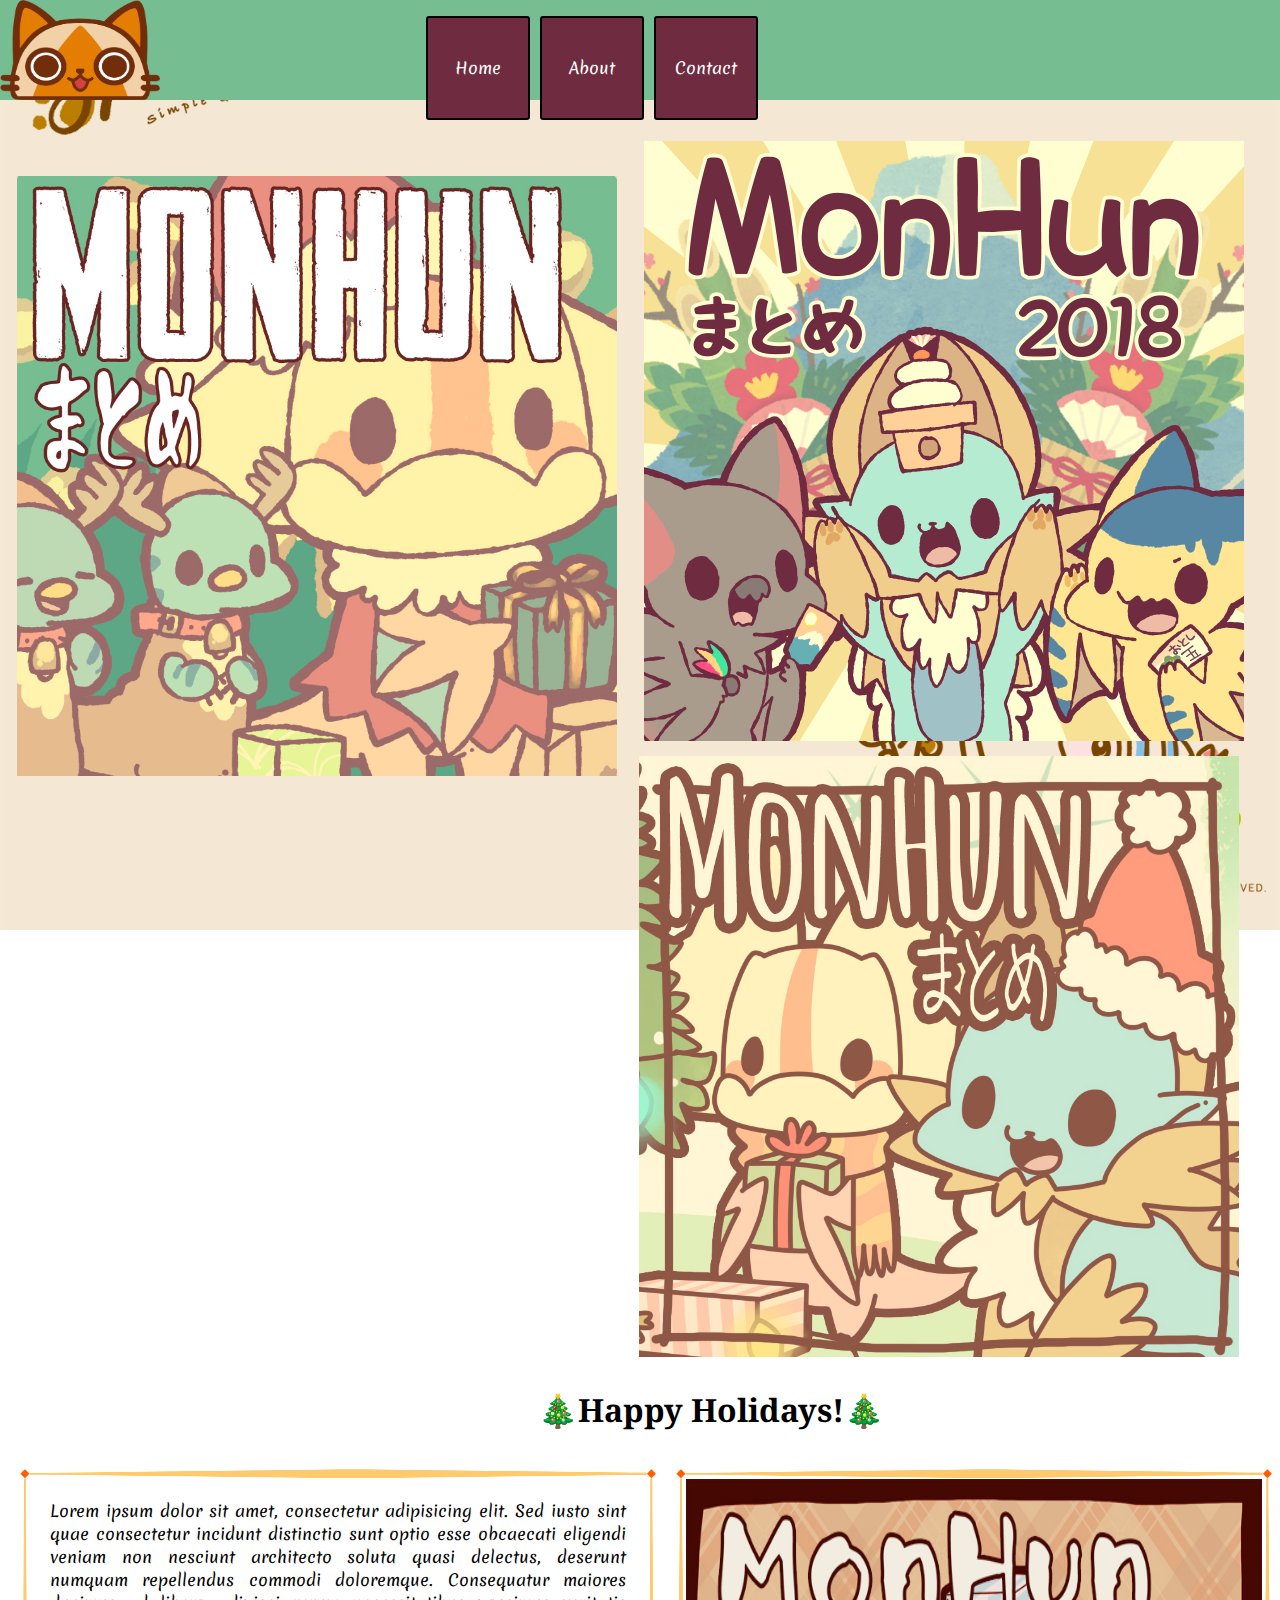
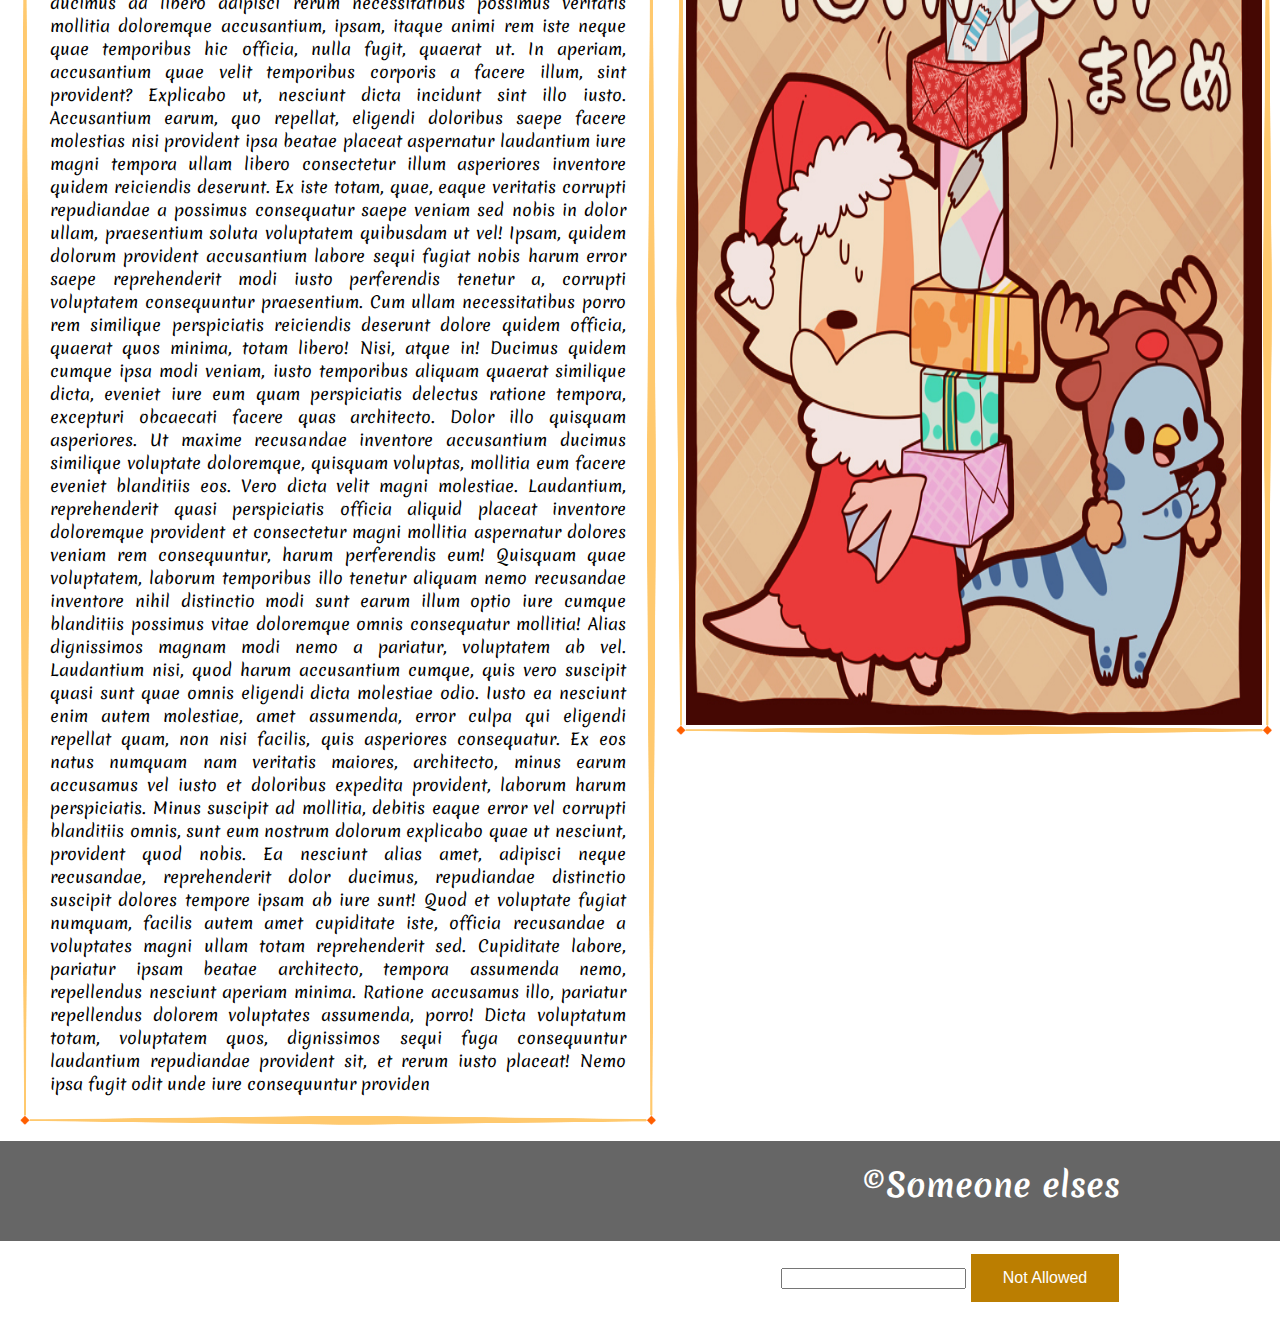
<file: index.html>
<!DOCTYPE html>
<html lang="en">
<head>
    <meta charset="UTF-8">
    <meta name="keywords" content="Monster Hunter, MHW, Monster Hunter World, "/>
    <meta name="descriptions" content="Monster hunter stuff"/>
    <meta name="viewport" content="width=device-width, initial-scale=1.0">
    <meta http-equiv="X-UA-Compatible" content="ie=edge">
    <title>Huntin of Monsters</title>
    <link href="https://fonts.googleapis.com/css?family=Merienda|Noto+Serif" rel="stylesheet">
    <link rel="stylesheet" href="https://use.fontawesome.com/releases/v5.5.0/css/all.css" integrity="sha384-B4dIYHKNBt8Bc12p+WXckhzcICo0wtJAoU8YZTY5qE0Id1GSseTk6S+L3BlXeVIU" crossorigin="anonymous">
    <link rel="stylesheet" text="css/text" href="css/styles.css"/>
</head>

<body>
    <header>
        <!------Start of Nav Bar------>
        <nav class="nav-bar">
            <img class="logo" src="img/mhcath.png" alt="head of c">
            <ul class="nav-list">
                <li class="list-item"><a href="index.html" target="_blank">Home</a></li>
                <li class="list-item"><a href="about.html" target="_blank">About</a></li>
                <li class="list-item"><a href="contact.html" target="_blank">Contact</a></li>
            </ul> 
        </nav>
        <!-------End of Nav Bar------->
    </header>
    <!--------Start of Hero----------->
    <main class="hero">
        <div class="three">
            <img class="kuku" src="img/mhleft.jpg" alt="HH"/>
        </div>
        <div class="three">
            <img class="middi" src="img/mhmid.jpg" alt="HHM"/>
        </div>
        <div class="three">
            <img class="riggi" src="img/mhright.jpg" alt="HHA"/>    
        </div>
        <div class="hero-text-box">
        <h1 class="hero-text">&#127876;Happy Holidays!&#127876;</h1>
        
        </div>
    </main>
    <!---------End of Hero------------>
    
    
    <!--------Start of Content-------->
    <section class="container">
        <p class="text">Lorem ipsum dolor sit amet, consectetur adipisicing elit. Sed iusto sint quae consectetur incidunt distinctio sunt optio esse obcaecati eligendi veniam non nesciunt architecto soluta quasi delectus, deserunt numquam repellendus commodi doloremque. Consequatur maiores ducimus ad libero adipisci rerum necessitatibus possimus veritatis mollitia doloremque accusantium, ipsam, itaque animi rem iste neque quae temporibus hic officia, nulla fugit, quaerat ut. In aperiam, accusantium quae velit temporibus corporis a facere illum, sint provident? Explicabo ut, nesciunt dicta incidunt sint illo iusto. Accusantium earum, quo repellat, eligendi doloribus saepe facere molestias nisi provident ipsa beatae placeat aspernatur laudantium iure magni tempora ullam libero consectetur illum asperiores inventore quidem reiciendis deserunt. Ex iste totam, quae, eaque veritatis corrupti repudiandae a possimus consequatur saepe veniam sed nobis in dolor ullam, praesentium soluta voluptatem quibusdam ut vel! Ipsam, quidem dolorum provident accusantium labore sequi fugiat nobis harum error saepe reprehenderit modi iusto perferendis tenetur a, corrupti voluptatem consequuntur praesentium. Cum ullam necessitatibus porro rem similique perspiciatis reiciendis deserunt dolore quidem officia, quaerat quos minima, totam libero! Nisi, atque in! Ducimus quidem cumque ipsa modi veniam, iusto temporibus aliquam quaerat similique dicta, eveniet iure eum quam perspiciatis delectus ratione tempora, excepturi obcaecati facere quas architecto. Dolor illo quisquam asperiores. Ut maxime recusandae inventore accusantium ducimus similique voluptate doloremque, quisquam voluptas, mollitia eum facere eveniet blanditiis eos. Vero dicta velit magni molestiae. Laudantium, reprehenderit quasi perspiciatis officia aliquid placeat inventore doloremque provident et consectetur magni mollitia aspernatur dolores veniam rem consequuntur, harum perferendis eum! Quisquam quae voluptatem, laborum temporibus illo tenetur aliquam nemo recusandae inventore nihil distinctio modi sunt earum illum optio iure cumque blanditiis possimus vitae doloremque omnis consequatur mollitia! Alias dignissimos magnam modi nemo a pariatur, voluptatem ab vel. Laudantium nisi, quod harum accusantium cumque, quis vero suscipit quasi sunt quae omnis eligendi dicta molestiae odio. Iusto ea nesciunt enim autem molestiae, amet assumenda, error culpa qui eligendi repellat quam, non nisi facilis, quis asperiores consequatur. Ex eos natus numquam nam veritatis maiores, architecto, minus earum accusamus vel iusto et doloribus expedita provident, laborum harum perspiciatis. Minus suscipit ad mollitia, debitis eaque error vel corrupti blanditiis omnis, sunt eum nostrum dolorum explicabo quae ut nesciunt, provident quod nobis. Ea nesciunt alias amet, adipisci neque recusandae, reprehenderit dolor ducimus, repudiandae distinctio suscipit dolores tempore ipsam ab iure sunt! Quod et voluptate fugiat numquam, facilis autem amet cupiditate iste, officia recusandae a voluptates magni ullam totam reprehenderit sed. Cupiditate labore, pariatur ipsam beatae architecto, tempora assumenda nemo, repellendus nesciunt aperiam minima. Ratione accusamus illo, pariatur repellendus dolorem voluptates assumenda, porro! Dicta voluptatum totam, voluptatem quos, dignissimos sequi fuga consequuntur laudantium repudiandae provident sit, et rerum iusto placeat! Nemo ipsa fugit odit unde iure consequuntur providen
        </p>
        <img class="section-img"src="img/mhcm2.jpg" alt="gifts"/>
    </section>
    <!---------End of Content--------->
    
    
    <!--------Start of Footer--------->
    <footer class="footer">
        <ul class="bottom-nav">
            <h1 class="copyright">&copy;Someone elses</h1>
            <div class="social">
                <a href="https://www.facebook.com/SylvesterStallone/" target="blank"><i class="fab fa-facebook"></i></a>
                <a href="https://slack.com/" target="blank"><i class="fab fa-slack"></i></a>
                <a href="https://steamcommunity.com/profiles/76561198055664074/" target="blank"><i class="fab fa-steam-square" aria-hidden="true"></i></a>
                </div>
            <div class="container2">
                <input class="input" />
                <button class="button">Not Allowed</button>
            </div>
        </ul>
    </footer>
    <!---------End of Footer---------->
</body>
</html>
</file>
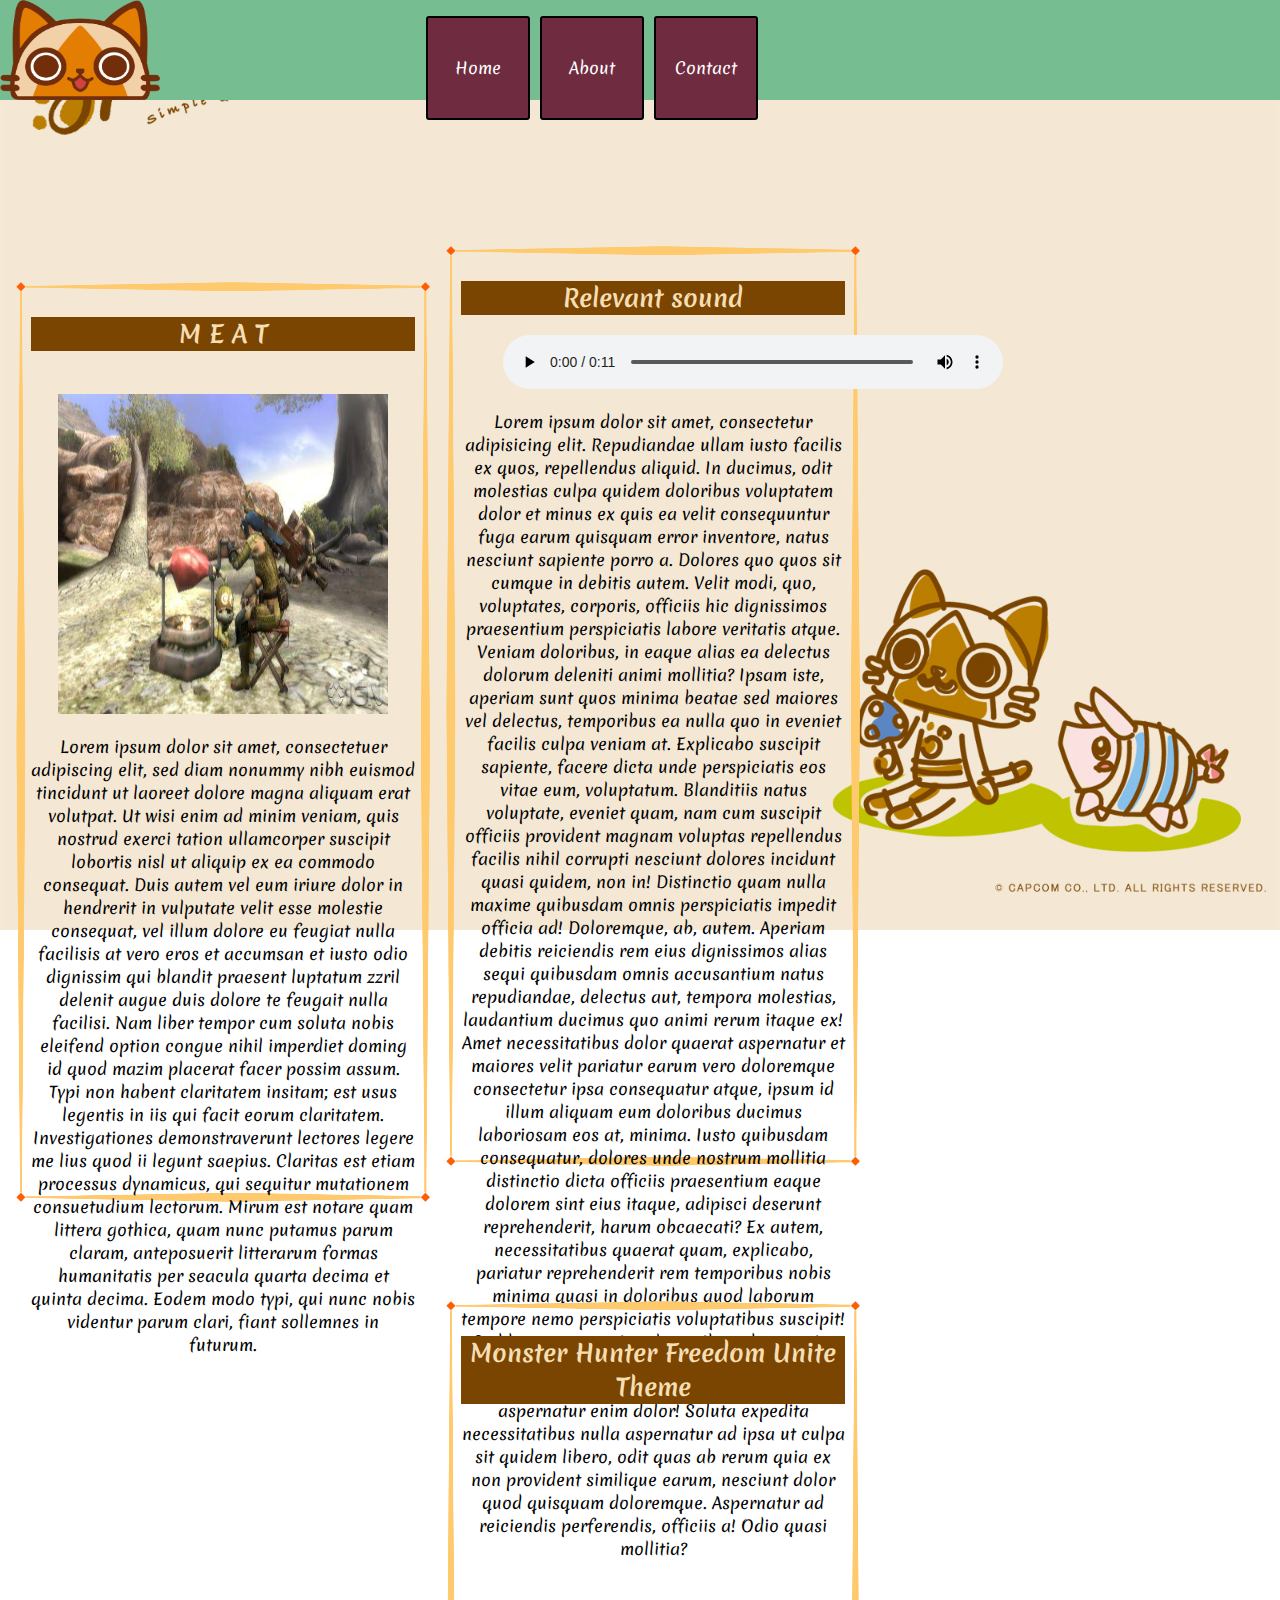
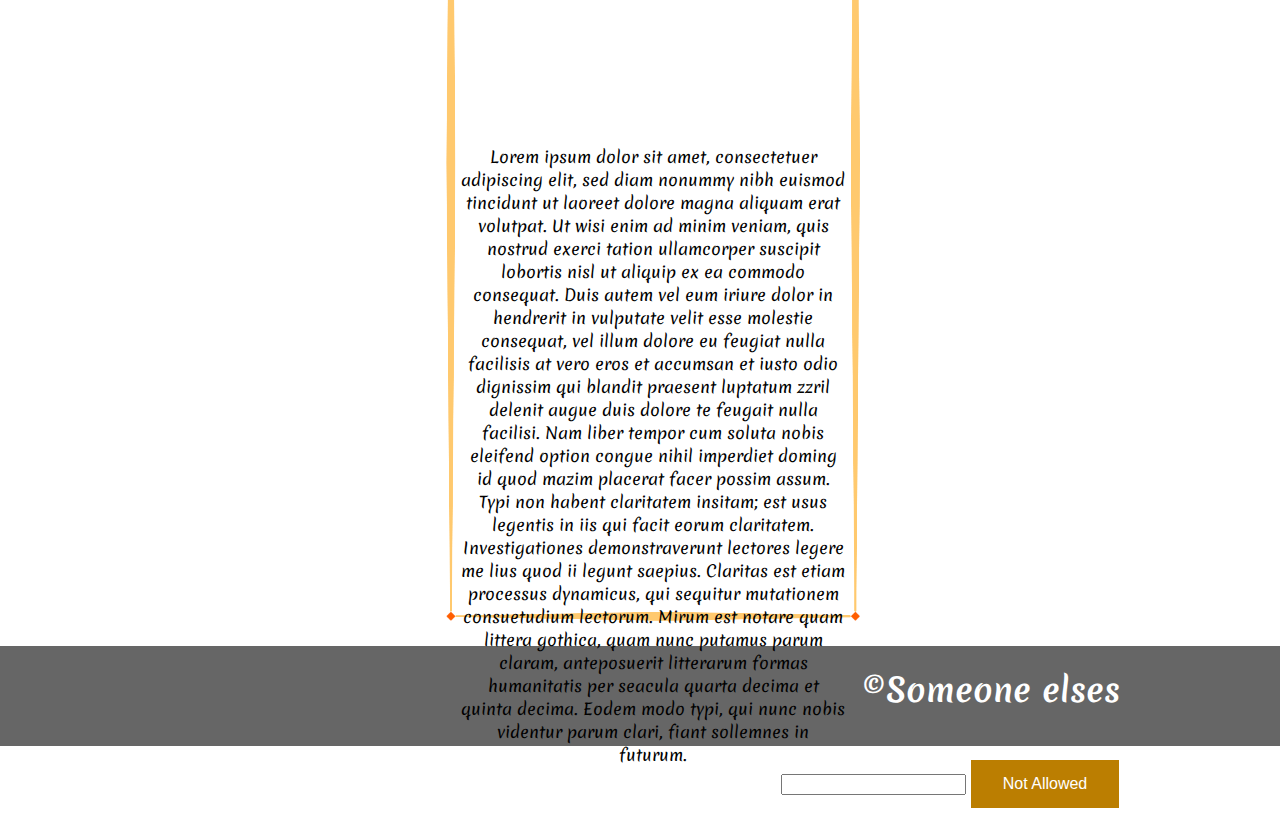
<file: about.html>
<!DOCTYPE html>
<html lang="en">
<head>
    <meta charset="UTF-8">
    <meta name="keywords" content="Monster Hunter, MHW, Monster Hunter World, "/>
    <meta name="descriptions" content="Monster hunter stuff"/>
    <meta name="viewport" content="width=device-width, initial-scale=1.0">
    <meta http-equiv="X-UA-Compatible" content="ie=edge">
    <title>Huntin of Monsters</title>
    <link href="https://fonts.googleapis.com/css?family=Merienda|Noto+Serif" rel="stylesheet">
    <link rel="stylesheet" href="https://use.fontawesome.com/releases/v5.5.0/css/all.css" integrity="sha384-B4dIYHKNBt8Bc12p+WXckhzcICo0wtJAoU8YZTY5qE0Id1GSseTk6S+L3BlXeVIU" crossorigin="anonymous">
    <link rel="stylesheet" text="css/text" href="css/styles.css"/>
</head>

<body>
    <header>
         <nav class="nav-bar">
            <img class="logo" src="img/mhcath.png" alt="head of c">
            <ul class="nav-list">
                <li class="list-item"><a href="index.html" target="_blank">Home</a></li>
                <li class="list-item"><a href="about.html" target="_blank">About</a></li>
                <li class="list-item"><a href="contact.html" target="_blank">Contact</a></li>
            </ul> 
        </nav>
    </header>
    
    <section class="main">
        <div class="col col-1">
            <h2 class="img-text">M E A T</h2>
            <img class="meat"src="img/mhmeat.jpg" alt="tasty"/>
            <p>Lorem ipsum dolor sit amet, consectetuer adipiscing elit,
            sed diam nonummy nibh euismod tincidunt ut laoreet dolore
            magna aliquam erat volutpat. Ut wisi enim ad minim veniam,
            quis nostrud exerci tation ullamcorper suscipit lobortis nisl
            ut aliquip ex ea commodo consequat. Duis autem vel eum iriure
            dolor in hendrerit in vulputate velit esse molestie consequat,
            vel illum dolore eu feugiat nulla facilisis at vero eros et
            accumsan et iusto odio dignissim qui blandit praesent luptatum
            zzril delenit augue duis dolore te feugait nulla facilisi.
            Nam liber tempor cum soluta nobis eleifend option congue
            nihil imperdiet doming id quod mazim placerat facer possim
            assum. Typi non habent claritatem insitam; est usus legentis
            in iis qui facit eorum claritatem. Investigationes
            demonstraverunt lectores legere me lius quod ii legunt saepius.
            Claritas est etiam processus dynamicus, qui sequitur mutationem
            consuetudium lectorum. Mirum est notare quam littera gothica,
            quam nunc putamus parum claram, anteposuerit litterarum formas
            humanitatis per seacula quarta decima et quinta decima. Eodem
            modo typi, qui nunc nobis videntur parum clari, fiant sollemnes
            in futurum.</p>
        </div>
        <div class="col col-2">
            <h2 class="col-text">Relevant sound</h2>
            <audio controls src="audio/mhbbq.mp3"></audio>
            <p>Lorem ipsum dolor sit amet, consectetur adipisicing elit. Repudiandae ullam iusto facilis ex quos, repellendus aliquid. In ducimus, odit molestias culpa quidem doloribus voluptatem dolor et minus ex quis ea velit consequuntur fuga earum quisquam error inventore, natus nesciunt sapiente porro a. Dolores quo quos sit cumque in debitis autem. Velit modi, quo, voluptates, corporis, officiis hic dignissimos praesentium perspiciatis labore veritatis atque. Veniam doloribus, in eaque alias ea delectus dolorum deleniti animi mollitia? Ipsam iste, aperiam sunt quos minima beatae sed maiores vel delectus, temporibus ea nulla quo in eveniet facilis culpa veniam at. Explicabo suscipit sapiente, facere dicta unde perspiciatis eos vitae eum, voluptatum. Blanditiis natus voluptate, eveniet quam, nam cum suscipit officiis provident magnam voluptas repellendus facilis nihil corrupti nesciunt dolores incidunt quasi quidem, non in! Distinctio quam nulla maxime quibusdam omnis perspiciatis impedit officia ad! Doloremque, ab, autem. Aperiam debitis reiciendis rem eius dignissimos alias sequi quibusdam omnis accusantium natus repudiandae, delectus aut, tempora molestias, laudantium ducimus quo animi rerum itaque ex! Amet necessitatibus dolor quaerat aspernatur et maiores velit pariatur earum vero doloremque consectetur ipsa consequatur atque, ipsum id illum aliquam eum doloribus ducimus laboriosam eos at, minima. Iusto quibusdam consequatur, dolores unde nostrum mollitia distinctio dicta officiis praesentium eaque dolorem sint eius itaque, adipisci deserunt reprehenderit, harum obcaecati? Ex autem, necessitatibus quaerat quam, explicabo, pariatur reprehenderit rem temporibus nobis minima quasi in doloribus quod laborum tempore nemo perspiciatis voluptatibus suscipit! Sed beatae corporis voluptatibus ab quam in, ipsa omnis. Cupiditate vel, nemo maiores, animi inventore, veritatis consequatur, alias tenetur aspernatur enim dolor! Soluta expedita necessitatibus nulla aspernatur ad ipsa ut culpa sit quidem libero, odit quas ab rerum quia ex non provident similique earum, nesciunt dolor quod quisquam doloremque. Aspernatur ad reiciendis perferendis, officiis a! Odio quasi mollitia?</p>
        </div>
        <div class="col col-3">
            <h2 class="col-vid">Monster Hunter Freedom Unite Theme</h2>
            <iframe width="100%" height="300" src="https://www.youtube.com/embed/C0ckX0ToPxU" frameborder="0" allow="accelerometer; autoplay; encrypted-media; gyroscope; picture-in-picture" allowfullscreen></iframe>
            <p>Lorem ipsum dolor sit amet, consectetuer adipiscing elit,
            sed diam nonummy nibh euismod tincidunt ut laoreet dolore
            magna aliquam erat volutpat. Ut wisi enim ad minim veniam,
            quis nostrud exerci tation ullamcorper suscipit lobortis nisl
            ut aliquip ex ea commodo consequat. Duis autem vel eum iriure
            dolor in hendrerit in vulputate velit esse molestie consequat,
            vel illum dolore eu feugiat nulla facilisis at vero eros et
            accumsan et iusto odio dignissim qui blandit praesent luptatum
            zzril delenit augue duis dolore te feugait nulla facilisi.
            Nam liber tempor cum soluta nobis eleifend option congue
            nihil imperdiet doming id quod mazim placerat facer possim
            assum. Typi non habent claritatem insitam; est usus legentis
            in iis qui facit eorum claritatem. Investigationes
            demonstraverunt lectores legere me lius quod ii legunt saepius.
            Claritas est etiam processus dynamicus, qui sequitur mutationem
            consuetudium lectorum. Mirum est notare quam littera gothica,
            quam nunc putamus parum claram, anteposuerit litterarum formas
            humanitatis per seacula quarta decima et quinta decima. Eodem
            modo typi, qui nunc nobis videntur parum clari, fiant sollemnes
            in futurum.</p>
            
        </div>
    </section>
    
    <footer class="footer">
        <ul class="bottom-nav">
            <h1 class="copyright">&copy;Someone elses</h1>
            <div class="social">
                <a href="https://www.facebook.com/SylvesterStallone/" target="blank"><i class="fab fa-facebook"></i></a>
                <a href="https://slack.com/" target="blank"><i class="fab fa-slack"></i></a>
                <a href="https://steamcommunity.com/profiles/76561198055664074/" target="blank"><i class="fab fa-steam-square" aria-hidden="true"></i></a>
                </div>
            <div class="container2">
                <input />
                <button class="button">Not Allowed</button>
            </div>
        </ul>
    </footer>
</body>
</html>
</file>
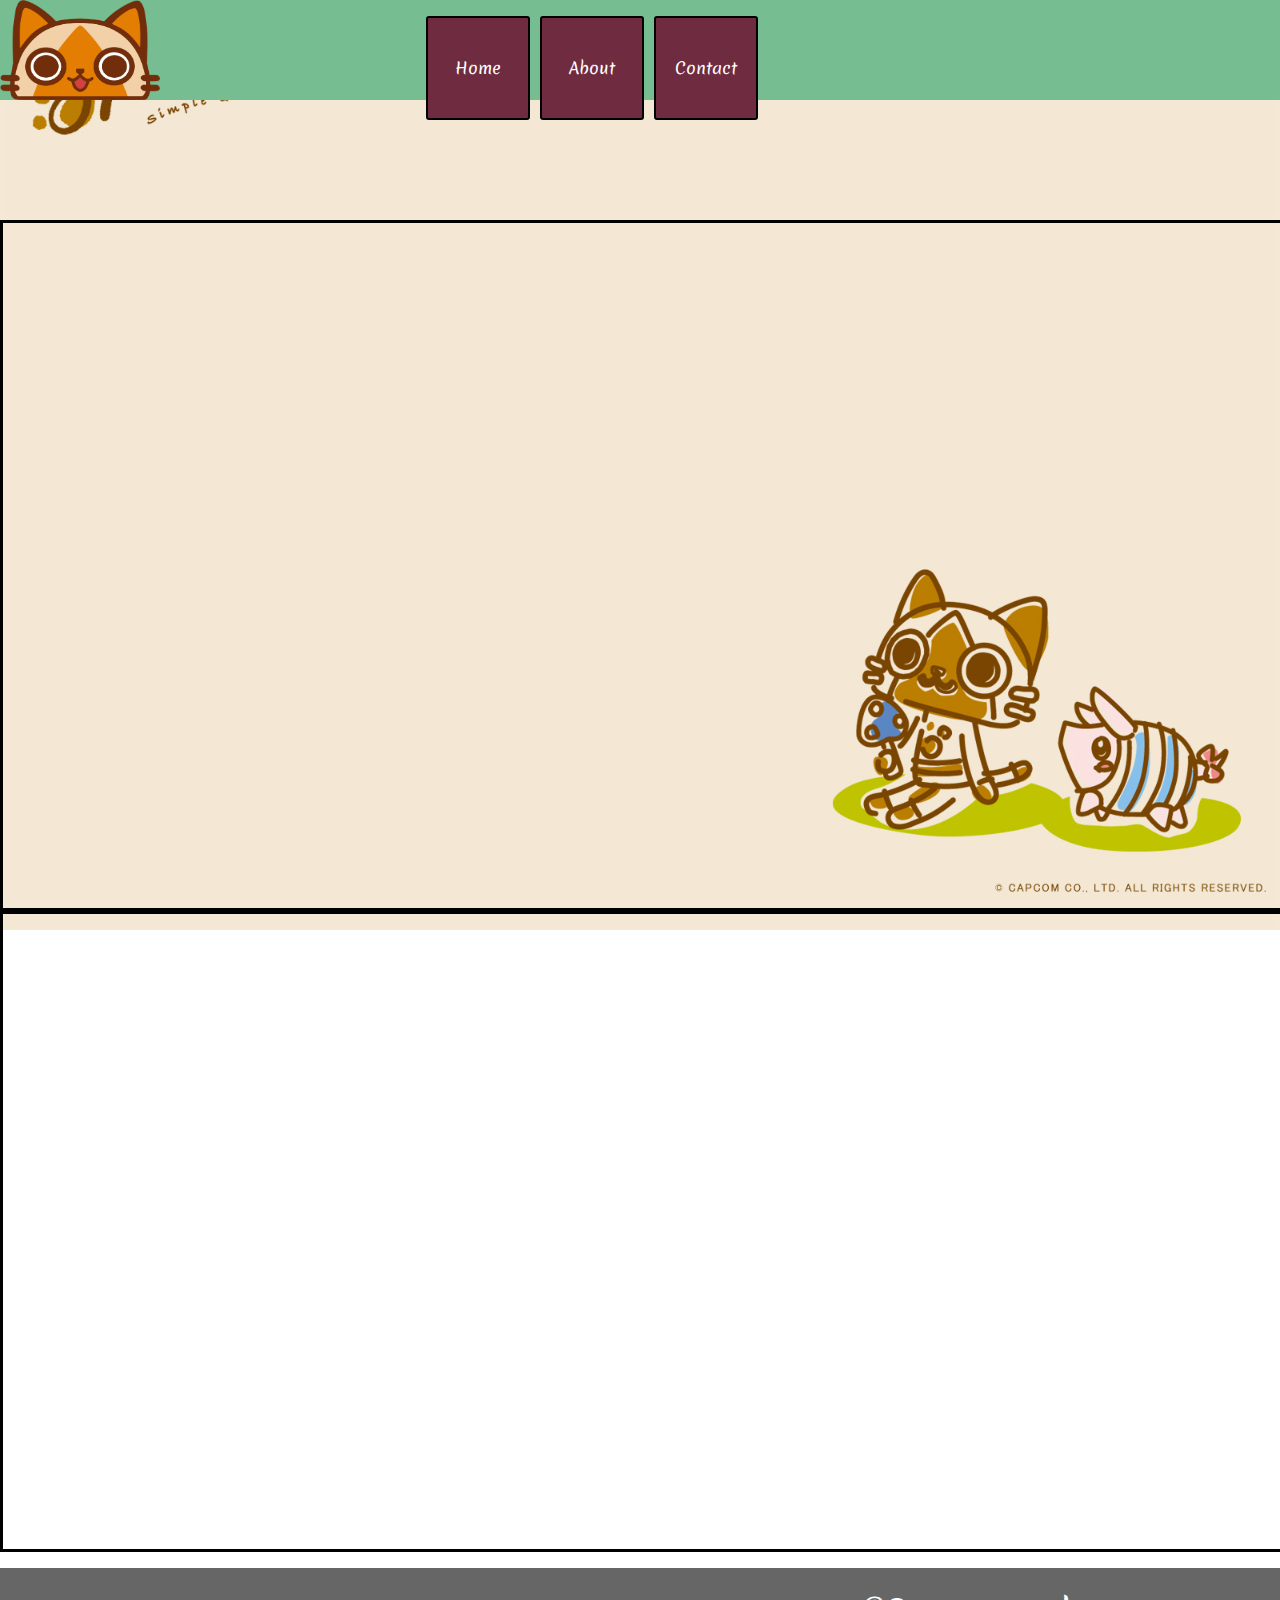
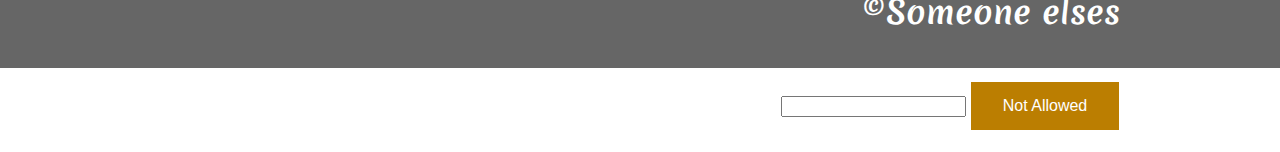
<file: contact.html>
<!DOCTYPE html>
<html lang="en">
<head>
    <meta charset="UTF-8">
    <meta name="keywords" content="Monster Hunter, MHW, Monster Hunter World, "/>
    <meta name="descriptions" content="Monster hunter stuff"/>
    <meta name="viewport" content="width=device-width, initial-scale=1.0">
    <meta http-equiv="X-UA-Compatible" content="ie=edge">
    <title>Huntin of Monsters</title>
    <link href="https://fonts.googleapis.com/css?family=Merienda|Noto+Serif" rel="stylesheet">
    <link rel="stylesheet" href="https://use.fontawesome.com/releases/v5.5.0/css/all.css" integrity="sha384-B4dIYHKNBt8Bc12p+WXckhzcICo0wtJAoU8YZTY5qE0Id1GSseTk6S+L3BlXeVIU" crossorigin="anonymous">
    <link rel="stylesheet" text="css/text" href="css/styles.css"/>
</head>
<body>
    <header>
         <nav class="nav-bar">
            <img class="logo" src="img/mhcath.png" alt="head of c">
            <ul class="nav-list">
                <li class="list-item"><a href="index.html" target="_blank">Home</a></li>
                <li class="list-item"><a href="about.html" target="_blank">About</a></li>
                <li class="list-item"><a href="contact.html" target="_blank">Contact</a></li>
            </ul> 
        </nav>
    <!---->
    </header>
    
    <section class="contact-info">
        <div class="row map">
            <iframe src="https://www.google.com/maps/embed?pb=!1m18!1m12!1m3!1d4314.530932150184!2d-81.56606268446222!3d28.38523298251607!2m3!1f0!2f0!3f0!3m2!1i1024!2i768!4f13.1!3m3!1m2!1s0x88dd7ee634caa5f7%3A0xa71e391fd01cf1a0!2sWalt+Disney+World+Resort!5e1!3m2!1sen!2sus!4v1544629658337" width="100%" height="650" frameborder="0" style="border:0" allowfullscreen></iframe>
        </div>
        <div class="row form">
            <iframe height="600"
            allowTransparency="true"
            frameborder="0"
            scrolling="no"
            style="width:100%;border:none"
            src="https://marcoara.wufoo.com/embed/z1h72j2l06wqyw9/">
            <a href="https://marcoara.wufoo.com/forms/z1h72j2l06wqyw9/">
            Fill out my Wufoo form!
            </a>
            </iframe>
            <div id="wuf-adv" style="font-family:inherit;font-size: small;color:#a7a7a7;text-align:center;display:block;">
            <!--<span class="notranslate">-->
            <!--Online contact and registration forms from <a href="http://www.wufoo.com">Wufoo</a>.-->
            <!--</span>-->
            </div>
        </div>
        
    </section>
    
    
    <!---->
    <footer class="footer">
        <ul class="bottom-nav">
            <h1 class="copyright">&copy;Someone elses</h1>
            <div class="social">
                <a href="https://www.facebook.com/SylvesterStallone/" target="blank"><i class="fab fa-facebook"></i></a>
                <a href="https://slack.com/" target="blank"><i class="fab fa-slack"></i></a>
                <a href="https://steamcommunity.com/profiles/76561198055664074/" target="blank"><i class="fab fa-steam-square" aria-hidden="true"></i></a>
                </div>
            <div class="container2">
                <input />
                <button class="button">Not Allowed</button>
            </div>
        </ul>
    </footer>
</body>
</file>
<file: css/styles.css>
/*======================Global Styles======================*/


body {
    margin: 0 auto;
    font-family: 'Merienda', cursive;
}
/*================Nav Styles==================*/
.nav-bar {
    height: 100px;
    width: 100%;
    background-color: #76bd91; 
    top: 0;
}

html { 
  background: url(../img/hero.jpg) no-repeat center center fixed;
  background-size: cover;
}

.logo {
    height: 100px;
    width: 160px;
}

.nav-list {
    float: right;
    margin-right: 40%;
}

.list-item {
    list-style: none;
    background-color: #6f2b40; 
    height: 100px;
    width: 100px;
    float: left;
    border: 2px solid black;
    border-radius: 3px;
    margin-right: 10px;
    text-align: center;

}

.list-item:hover{
    background-color: #000000;
}

.list-item a {
    text-decoration: none;
    display: inline-block;
    margin-top: 38px;
    color: white;
    
}

.hero::after {
   content: "";
   clear: both;
   display: table;
}

.three {
   float: left;
   width: 624px;
   border-radius: 8px;
   padding: 5px;
}
 
.kuku, .middi, .riggi {
    width: 600px;
    
}
 
.kuku {
    padding-top: 35px;
    padding-left: 2%;
}

.middi {
    padding-left: 5px;
}

/*.hero-text-box {*/
/*    background-color: #CEBE84;*/
/*    width: 90px;*/
/*    display: inline-table;*/
/*    margin-top: 18%;*/
/*    margin-left: 45%;*/
/*}*/

.hero-text {
    text-align: center;
    font-family: 'Noto Serif', serif;
    float: left;
    padding-left: 42%;
}

.container {
    width: 100%;
    float: left;
}

.text, .section-img {
    width: 45%;
    border: 10px solid transparent;
    border-image: url(../img/border.png) 30 stretch;
    float: left;
    margin-left: 20px;
}

.text {
    text-align: justify;
    padding: 20px;
}

.section-img {
    margin-top: 16px;
    height: 846px;
}

.footer {
    height: 100px;
    width: 100%;
    background-color: rgba(0,0,0,0.6); 
    clear: both; 
    bottom: 0;
    opacity: 1;
}

.copyright {
    float: right;
    padding-right: 160px;
    color: white;
}

.social {
    width: 380px;
    height: 70px;
    float: left;
    display: inline-block;
    overflow: hidden;
    text-align: center;
    margin-top: 25px;
    margin-left: 170px;
}

.container2 {
    width: 380px;
    height: 70px;
    float: left;
    display: inline-block;
    overflow: hidden;
    text-align: center;
    margin-top: 25px;
    margin-left: 170px;
}

.button {
    background-color: #bb7e01; 
    border: none;
    color: white;
    padding: 15px 32px;
    text-align: center;
    display: inline-block;
    font-size: 16px;
}

.fab {
    font-size: 50px;
}

.fa-facebook {
    color: #4867AA;
}

.fa-slack {
    color: #000000;
}

.fa-steam-square {
    color: grey;
}


/*homework is to give the headers background and start work oon your final project website*/

/*start of about styles*/

.main {
    margin: 0 auto;
}

.col {
    height:890px;
    width: 30%;
    border: 10px solid transparent;
    border-image: url(../img/border.png) 30 stretch;
    float: left;
    margin-top: 110px;
    margin-left: 16px;
    padding: 5px;
    margin-bottom: 25px;
}

.col-1{
    margin-top: 146px;
}

.col h2 {
    text-align: center;
    background-color: #7a4501;
    color: wheat;
}

.col p {
    text-align: center;
}

.meat {
    height: 320px;
    width: 86%;
    margin-left: 7%;
    margin-top: 23px;
}

audio {
    margin-left: 42px;
    display: inline-block;
    width: 500px;
}

/*start of contact styles*/
.contact-info {
    margin-top: 120px;
}

.row {
    width: 100%;

}

.map, .form {
    padding: 15px;
    border: 3px solid black;
}
</file>
